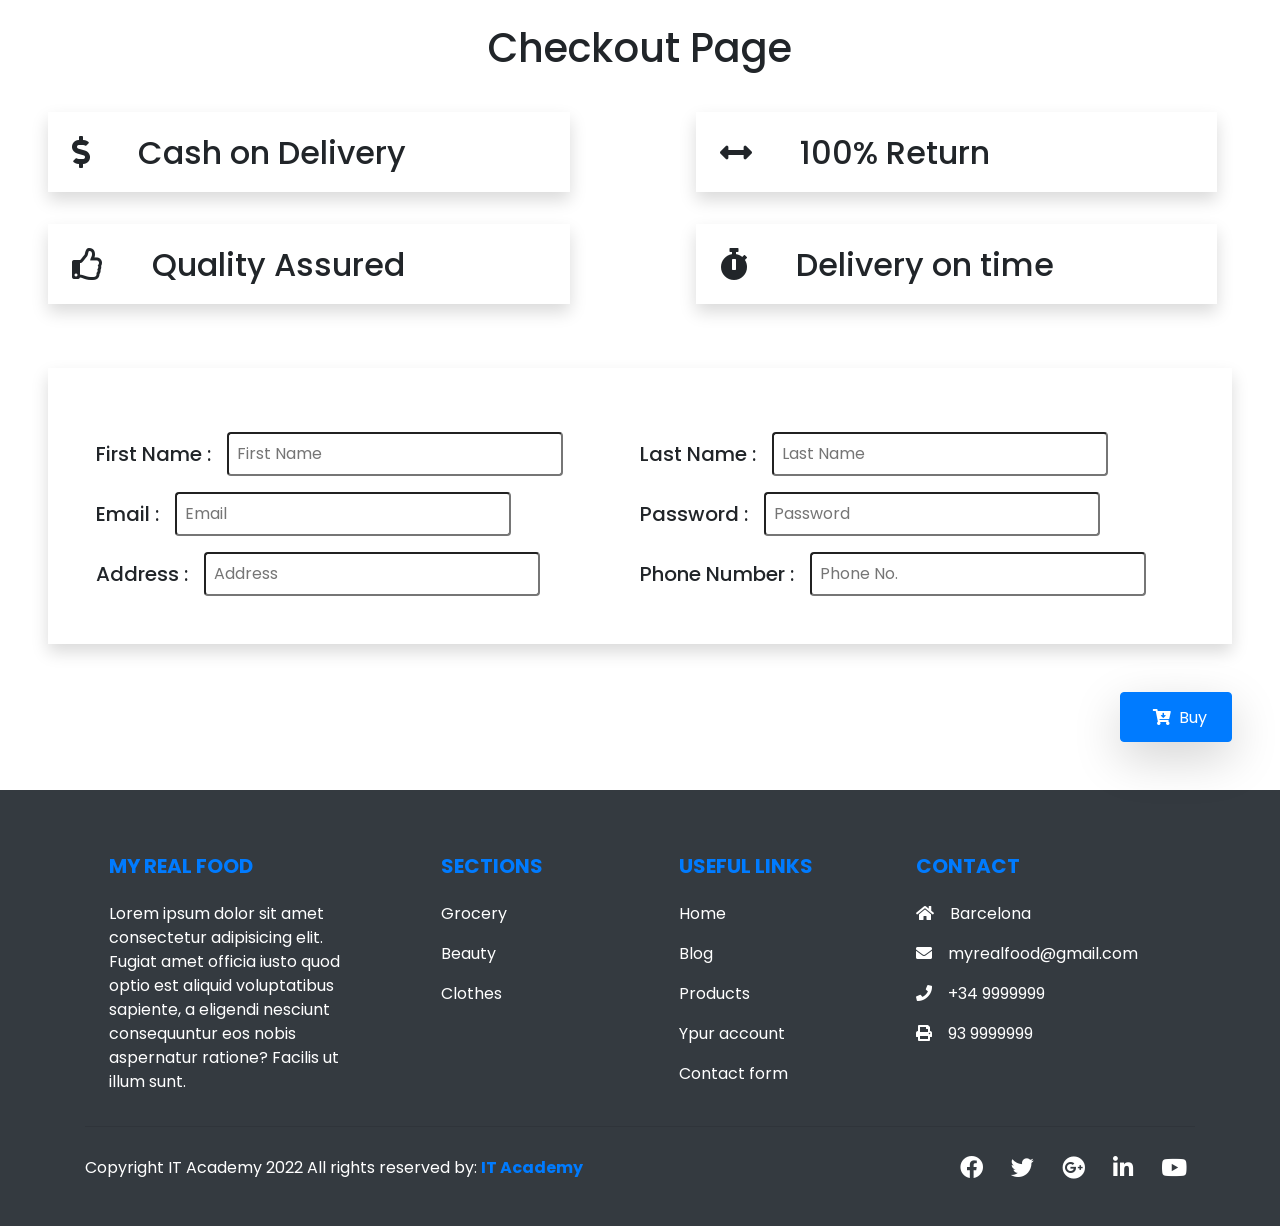
<file: checkout.html>
<!DOCTYPE html>
<html lang="en">

<head>
    <meta charset="UTF-8">
    <meta name="viewport" content="width=device-width, initial-scale=1.0">
    <meta http-equiv="X-UA-Compatible" content="ie=edge">
    <!-- bootstrap -->
    <link rel="stylesheet" href="https://stackpath.bootstrapcdn.com/bootstrap/4.3.1/css/bootstrap.min.css"
        integrity="sha384-ggOyR0iXCbMQv3Xipma34MD+dH/1fQ784/j6cY/iJTQUOhcWr7x9JvoRxT2MZw1T" crossorigin="anonymous">

    <!-- font awesome -->
    <link rel="stylesheet" href="https://use.fontawesome.com/releases/v5.8.1/css/all.css"
        integrity="sha384-50oBUHEmvpQ+1lW4y57PTFmhCaXp0ML5d60M1M7uH2+nqUivzIebhndOJK28anvf" crossorigin="anonymous">

    <link rel="stylesheet" href="css/checkout.css">
    <title>Checkout Page</title>
</head>

<body>
    <!-- header -->
    <h1 class="text-center head m-4">Checkout Page</h1>
    <!-- header -->
    <!-- icons starts here -->
    <div class="icons">
        <div class="row mr-0">
            <div class="col-sm-6">
                <h2 class="my-3 mx-5 bord shadow"><i class="fas fa-dollar-sign bg p-4 mr-4"></i>Cash on Delivery</h2>
            </div>
            <div class="col-sm-6 ">
                <h2 class="my-3 mx-5 bord shadow"><i class="fas fa-arrows-alt-h bg p-4 mr-4"></i>100% Return</h2>
            </div>
        </div>

        <div class="row mr-0">
            <div class="col-sm-6">
                <h2 class="my-3 mx-5 bord shadow"><i class="far fa-thumbs-up bg p-4 mr-4"></i>Quality Assured</h2>
            </div>
            <div class="col-sm-6 ">
                <h2 class="my-3 mx-5 bord shadow"><i class="fas fa-stopwatch bg p-4 mr-4"></i>Delivery on time</h2>
            </div>
        </div>
    </div>
    <!-- icons end here -->
    <!-- Checkout starts here -->
    <form class="form">
        <div class="row bord p-5 shadow m-5">
            <div class="col-sm-6">
                <div class="mt-3 row">
                    <h5 class="my-auto">First Name :</h5>
                    <input class="ml-3 name input rounded p-2" type="text" placeholder="First Name" required/>
                    <p id="errorName">Numbers in the name are not valid or too short</p>
                </div>
                <div class="mt-3 row ">
                    <h5 class="my-auto">Email :</h5>
                    <input class="ml-3 input email rounded p-2" type="email" placeholder="Email" required/>
                    <p id="errorMail">Please enter a valid email</p>
                </div>
                <div class="mt-3 row ">
                    <h5 class="my-auto">Address :</h5>
                    <input class="ml-3 input address rounded p-2" type="text" placeholder="Address" required/>
                    <p id="errorAddress">Please enter a valid address</p>
                </div>
            </div>
            <div class="col-sm-6">
                <div class="mt-3 row">
                    <h5 class="my-auto name my-auto">Last Name :</h5>
                    <input class="ml-3 input surname rounded p-2" type="text" placeholder="Last Name" required/>
                    <p id="errorLastName">Numbers in the lastname are not valid or too short</p>
                </div>
                <div class="mt-3 row">
                    <h5 class="my-auto my-auto">Password :</h5>
                    <input class="ml-3 input password rounded p-2" title="(4-8 characters)" type="password" minlength="4"
                        maxlength="8" placeholder="Password" required/>
                    <p id="errorPassword">Enter a correct password</p>
                </div>
                <div class="mt-3 row">
                    <h5 class="my-auto my-auto">Phone Number :</h5>
                    <input class="ml-3 phone input rounded p-2" type="number" placeholder="Phone No." required/>
                    <p id="errorPhone">Invalid phone number!!</p>
                </div>
            </div>
        </div>


        <!-- Checkout ends here -->
        <!-- Buy button -->
        <div class="m-5 final text-right">
            <button type="submit" id="btn" class="p-2 px-4 btn btn-primary shadow-lg" onclick="validate()"><i
                    class="fas fa-cart-arrow-down p-2"></i>Buy</button>
        </div>
    </form>
    <!-- Buy Button -->
    <!-- script tags -->

        <!--Footer-->
        <footer class="bg-dark text-white pt-5 pb-4">

            <div class="container text-center text-md-left">
    
                <div class="row text-center text-md-left">
    
                    <div class="col-md-3 col-lg-3 col-lx-3 mx-auto mt-3">
                        <h5 class="text-uppercase mb-4 font-weight-bold text-primary">My Real Food</h5>
                        <p>Lorem ipsum dolor sit amet consectetur adipisicing elit. Fugiat amet officia iusto quod optio est
                            aliquid voluptatibus sapiente, a eligendi nesciunt consequuntur eos nobis aspernatur ratione?
                            Facilis ut illum sunt.</p>
                    </div>
    
                    <div class="col-md-2 col-lg-2 col-lx-2 mx-auto mt-3">
                        <h5 class="text-uppercase mb-4 font-weight-bold text-primary">Sections</h5>
                        <p>
                            <a href="shop.html#grocery" class="text-white" style="text-decoration: none;">Grocery</a>
                        </p>
                        <p>
                            <a href="shop.html#beauty" class="text-white" style="text-decoration: none;">Beauty</a>
                        </p>
                        <p>
                            <a href="shop.html#clothes" class="text-white" style="text-decoration: none;">Clothes</a>
                        </p>
                    </div>
    
                    <div class="col-md-3 col-lg-2 col-lx-2 mx-auto mt-3">
                        <h5 class="text-uppercase mb-4 font-weight-bold text-primary">Useful links</h5>
                        <p>
                            <a href="#" class="text-white" style="text-decoration: none;">Home</a>
                        </p>
                        <p>
                            <a href="#" class="text-white" style="text-decoration: none;">Blog</a>
                        </p>
                        <p>
                            <a href="#" class="text-white" style="text-decoration: none;">Products</a>
                        </p>
                        <p>
                            <a href="#" class="text-white" style="text-decoration: none;">Ypur account</a>
                        </p>
                        <p>
                            <a href="#" class="text-white" style="text-decoration: none;">Contact form</a>
                        </p>
                    </div>
    
                    <div class="col-md4 col-lg-3 col-lx-3 mx-auto mt-3">
                        <h5 class="text-uppercase mb-4 font-weight-bold text-primary">Contact</h5>
                        <p>
                            <i class="fas fa-home mr-3"></i>Barcelona
                        </p>
                        <p>
                            <i class="fas fa-envelope mr-3"></i>myrealfood@gmail.com
                        </p>
                        <p>
                            <i class="fas fa-phone mr-3"></i>+34 9999999
                        </p>
                        <p>
                            <i class="fas fa-print mr-3"></i>93 9999999
                        </p>
                    </div>
    
                </div>
                <hr class="mb-4">
                <div class="row align-items-center">
                    <div class="col-md-7 col-lg-8">
                        <p>Copyright IT Academy 2022 All rights reserved by: 
                            <a href="https://www.barcelonactiva.cat/" style="text-decoration: none;">
                                <strong class="text-primary">IT Academy</strong>
                            </a>
                        </p>
                    </div>
                    <div class="col-md-5 col-lg-4">
                        <div class="text-center text-md-right">
                            <ul class="list-unstyled list-inline">
                                <li class="list-inline-item">
                                    <a href="#" class="btn-floating btn-sm text-white" style="font-size:23px;"><i class="fab fa-facebook"></i></a>
                                </li>
                                <li class="list-inline-item">
                                    <a href="#" class="btn-floating btn-sm text-white" style="font-size:23px;"><i class="fab fa-twitter"></i></a>
                                </li>
                                <li class="list-inline-item">
                                    <a href="#" class="btn-floating btn-sm text-white" style="font-size:23px;"><i class="fab fa-google-plus"></i></a>
                                </li>
                                <li class="list-inline-item">
                                    <a href="#" class="btn-floating btn-sm text-white" style="font-size:23px;"><i class="fab fa-linkedin-in"></i></a>
                                </li>
                                <li class="list-inline-item">
                                    <a href="#" class="btn-floating btn-sm text-white" style="font-size:23px;"><i class="fab fa-youtube"></i></a>
                                </li>
                            </ul>
                        </div>
                    </div>
                </div>
            </div>
        </footer>
    <script src="js/checkout.js"></script>

</body>

</html>
</file>
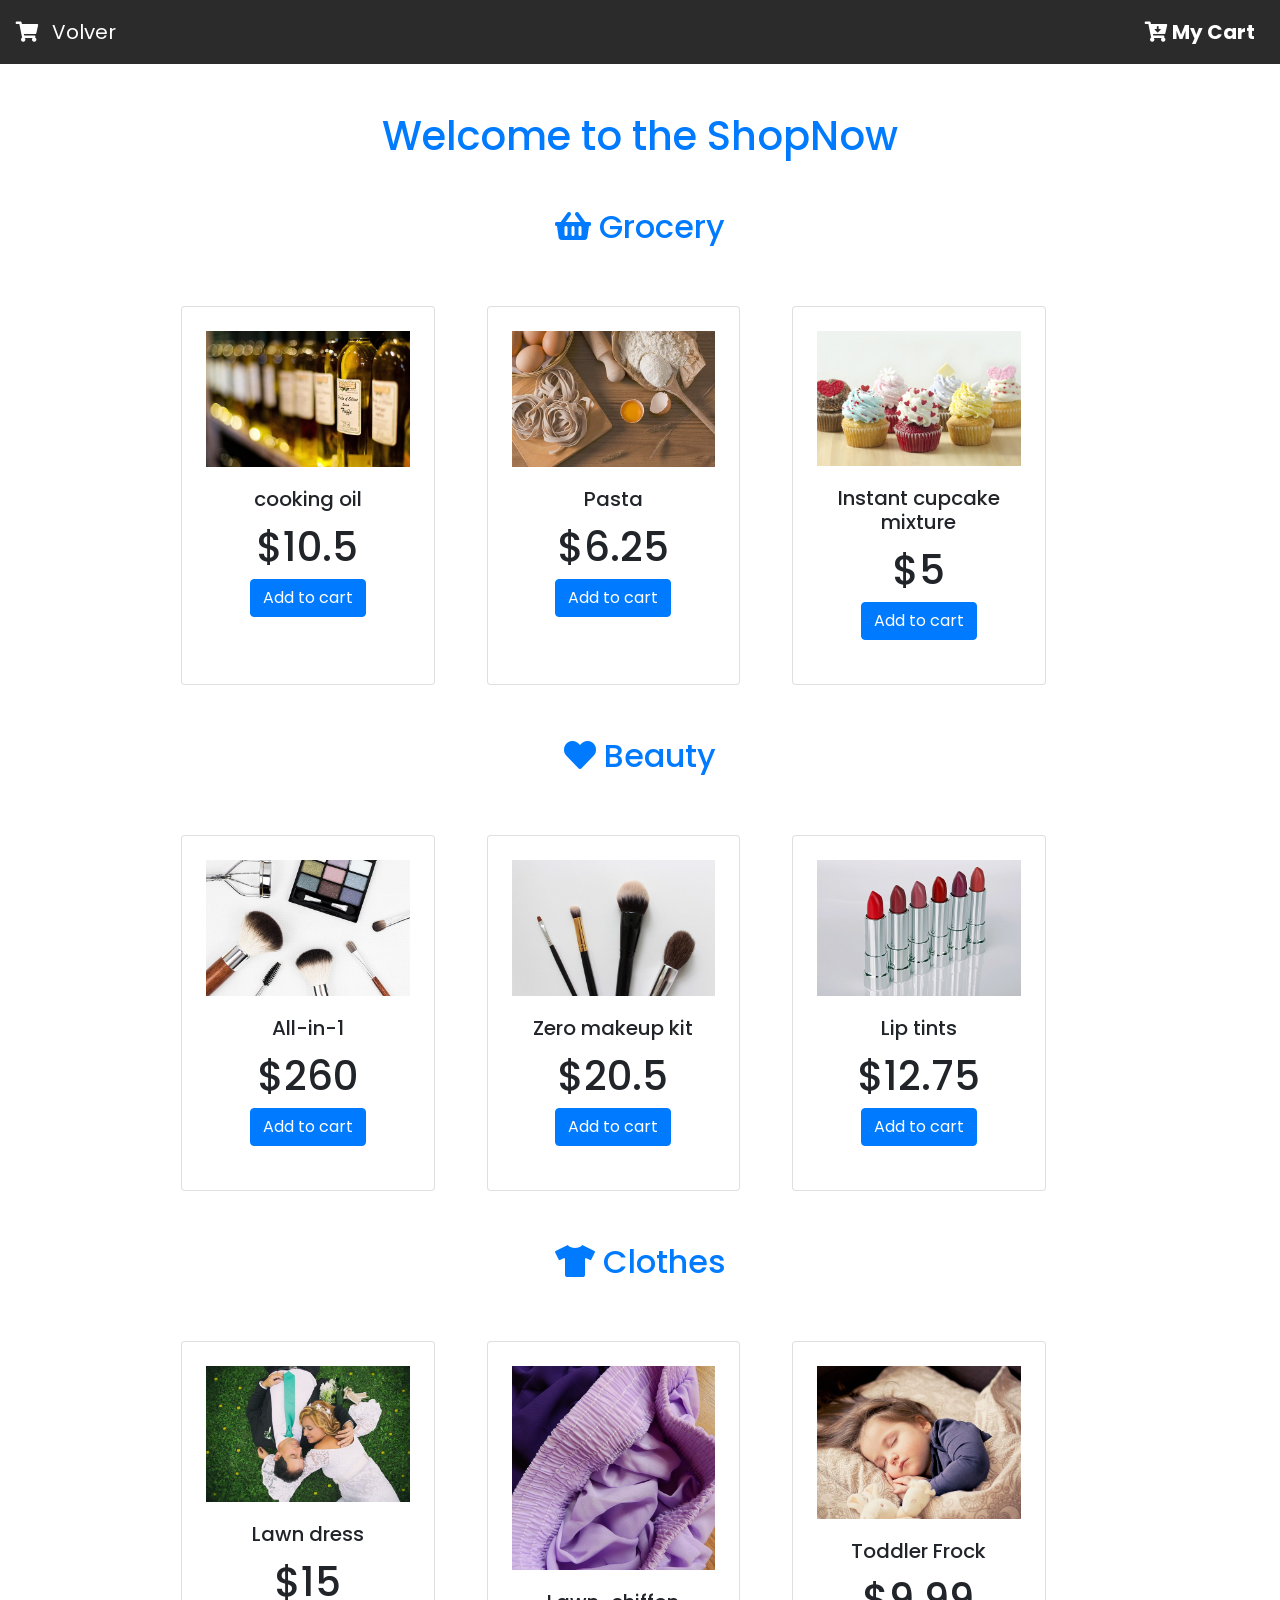
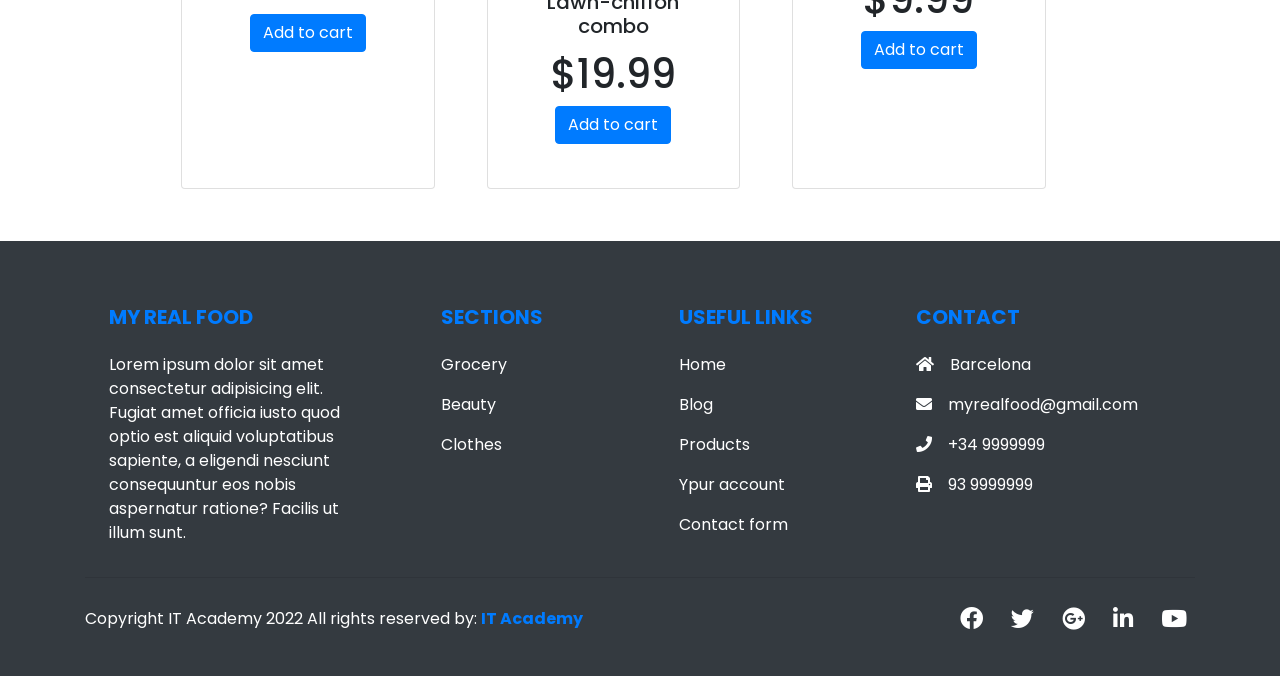
<file: shop.html>
<!DOCTYPE html>
<html lang="en">

<head>
  <meta charset="UTF-8">
  <meta name="viewport" content="width=device-width, initial-scale=1.0">
  <!-- bootstrap -->
  <link rel="stylesheet" href="https://stackpath.bootstrapcdn.com/bootstrap/4.3.1/css/bootstrap.min.css"
    integrity="sha384-ggOyR0iXCbMQv3Xipma34MD+dH/1fQ784/j6cY/iJTQUOhcWr7x9JvoRxT2MZw1T" crossorigin="anonymous">
  <!-- font awesome -->
  <link rel="stylesheet" href="https://use.fontawesome.com/releases/v5.8.1/css/all.css"
    integrity="sha384-50oBUHEmvpQ+1lW4y57PTFmhCaXp0ML5d60M1M7uH2+nqUivzIebhndOJK28anvf" crossorigin="anonymous">

  <link rel="stylesheet" href="css/shop.css">
  <meta http-equiv="X-UA-Compatible" content="ie=edge">
  <title>ShopNow</title>
</head>

<body>

  <!-- navbar -->
  <nav class="navbar navbar-expand-md bg-secondary sticky-top">
    <a class="navbar-brand text-white" href="index.html"><span><i class="fas fa-shopping-cart mr-2"></i></span>
      <span>Volver</span> </a>
    <button class="navbar-toggler" type="button" data-toggle="collapse" data-target="#navbarSupportedContent"
      aria-controls="navbarSupportedContent" aria-expanded="false" aria-label="Toggle navigation">
      <span class="navbar-toggler-icon"></span>
    </button>

    <div class="collapse navbar-collapse" id="navbarSupportedContent">
      <ul class="navbar-nav ml-auto">
        <li class="nav-item">
          <a class="nav-link text-white btn" id="cart" type="button" data-toggle="modal" data-target="#cartModal"
            onclick="cart()" href="#beauty"><i class="fas fa-cart-arrow-down"></i>
            My Cart</a>
        </li>
      </ul>
    </div>
  </nav>

  <div class="container">
    <div class="row">
      <div class="col-12"></div>
      <h1 class="text-center text-primary align-items-center my-5 mx-auto">Welcome to the ShopNow</h1>
    </div>
  </div>

  <!-- Grocery part -->
  <section>

    <div class="container">

      <div class="row">
        <div class="col-12">
          <h2 class="text-center text-primary"><i class="fas fa-shopping-basket mr-2"></i>Grocery</h2>
        </div>

      </div>

      <div id="grocery" class="row ml-3 m-5">

        <div class="card col-sm-12 mx-auto col-md-4 col-lg-3 m-md-1 ml-md-5 p-md-4" style="width: 18rem;">
          <img src="/images/oil.jpg" class="Cocking oil">
          <div class="card-body text-center">
            <h5 class="card-title">cooking oil</h5>
            <h1 class="card-text">$10.5</h1>
            <button type="button" onclick="buy(1)" class="btn btn-primary">Add to cart</button>
          </div>
        </div>

        <div class="card col-sm-12 mx-auto col-md-4 col-lg-3 m-md-1 ml-md-5 p-md-4" style="width: 18rem;">
          <img src="/images/pasta.jpg" class="pasta">
          <div class="card-body text-center">
            <h5 class="card-title">Pasta</h5>
            <h1 class="card-text">$6.25</h1>
            <button type="button" onclick="buy(2)" class="btn btn-primary">Add to cart</button>
          </div>
        </div>

        <div class="card col-sm-12 mx-auto col-md-4 col-lg-3 m-md-1 ml-md-5 p-md-4" style="width: 18rem;">
          <img src="/images/cupcake.jpg" class="cupcake">
          <div class="card-body text-center">
            <h5 class="card-title">Instant cupcake mixture</h5>
            <h1 class="card-text">$5</h1>
            <button type="button" onclick="buy(3)" class="btn btn-primary">Add to cart</button>
          </div>
        </div>
      </div>
    </div>
    </div>
  </section>

  <!-- beauty part -->
  <section>
    <div class="container">
      <div class="row">
        <div class="col-12">
          <h2 class="text-center text-primary"><i class="fas fa-heart mr-2"></i>Beauty</h2>
        </div>
      </div>
      <div id="beauty" class="row ml-3 m-5">

        <div class="card col-sm-12 mx-auto col-md-4 col-lg-3 m-md-1 ml-md-5 p-md-4" style="width: 18rem;">
          <img src="/images/beauty.jpg" class="">
          <div class="card-body text-center">
            <h5 class="card-title">All-in-1</h5>
            <h1 class="card-text">$260</h1>
            <button type="button" onclick="buy(4)" class="btn btn-primary">Add to cart</button>
          </div>
        </div>

        <div class="card col-sm-12 mx-auto col-md-4 col-lg-3 m-md-1 ml-md-5 p-md-4" style="width: 18rem;">
          <img src="/images/makeUpKit.jpg" class="">
          <div class="card-body text-center">
            <h5 class="card-title">Zero makeup kit</h5>
            <h1 class="card-text">$20.5</h1>
            <button type="button" onclick="buy(5)" class="btn btn-primary">Add to cart</button>
          </div>
        </div>

        <div class="card col-sm-12 mx-auto col-md-4 col-lg-3 m-md-1 ml-md-5 p-md-4" style="width: 18rem;">
          <img src="/images/lipstick.jpg" class="">
          <div class="card-body text-center">
            <h5 class="card-title">Lip tints</h5>
            <h1 class="card-text">$12.75</h1>
            <button type="button" onclick="buy(6)" class="btn btn-primary">Add to cart</button>
          </div>
        </div>
      </div>
    </div>


  </section>

  <!-- clothes part -->
  <section>
    <div class="container">
      <div class="row">
        <div class="col-12">
          <h2 class="text-center text-primary"><i class="fas fa-tshirt mr-2"></i>Clothes</h2>
        </div>
      </div>
      <div id="clothes" class="row ml-3 m-5">

        <div class="card col-sm-12 mx-auto col-md-4 col-lg-3 m-md-1 ml-md-5 p-md-4" style="width: 18rem;">
          <img src="/images/lawnDress.jpg" class="">
          <div class="card-body text-center">
            <h5 class="card-title">Lawn dress</h5>
            <h1 class="card-text">$15</h1>
            <button type="button" onclick="buy(7)" class="btn btn-primary">Add to cart</button>
          </div>
        </div>
  
        <div class="card col-sm-12 mx-auto col-md-4 col-lg-3 m-md-1 ml-md-5 p-md-4" style="width: 18rem;">
          <img src="/images/chiffonCombo.jpg" class="">
          <div class="card-body text-center">
            <h5 class="card-title">Lawn-chiffon combo</h5>
            <h1 class="card-text">$19.99</h1>
            <button type="button" onclick="buy(8)" class="btn btn-primary">Add to cart</button>
          </div>
        </div>
  
        <div class="card col-sm-12 mx-auto col-md-4 col-lg-3 m-md-1 ml-md-5 p-md-4" style="width: 18rem;">
          <img src="/images/toddler.jpg" class="">
          <div class="card-body text-center">
            <h5 class="card-title">Toddler Frock</h5>
            <h1 class="card-text">$9.99</h1>
            <button type="button" onclick="buy(9)" class="btn btn-primary">Add to cart</button>
          </div>
        </div>
      </div>
    </div>
  </section>

  <!-- modal -->
  <aside>
    <div class="modal fade" id="cartModal" tabindex="-1" role="dialog" aria-labelledby="cartModalTitle"
      aria-hidden="true">
      <div class="modal-dialog modal-dialog-scrollable" role="document">
        <div class="modal-content">
          <div class="modal-header">
            <h5 class="modal-title" id="cartModalScrollableTitle"><i class="fas fa-cart-arrow-down"></i>My Cart</h5>
            <button type="button" class="close" data-dismiss="modal" aria-label="Close">
              <span aria-hidden="true">&times;</span>
            </button>
          </div>
          <div class="modal-body">
            <!-- listing items starts -->
            <div>
              <ul class="list">

              </ul>
              <div>
                <h3 class="text-center bill px-5">Select Something</h3>
              </div>
              <div class="text-center">
                <a href="checkout.html" class="btn btn-primary m-3">Checkout</a>
              </div>
            </div>
            <!-- listing items ends -->
          </div>
          <div class="modal-footer">
            <button type="button" class="btn btn-secondary" data-dismiss="modal">Close</button>
          </div>
        </div>
      </div>
    </div>
  </aside>

      <!--Footer-->
      <footer class="bg-dark text-white pt-5 pb-4">

        <div class="container text-center text-md-left">

            <div class="row text-center text-md-left">

                <div class="col-md-3 col-lg-3 col-lx-3 mx-auto mt-3">
                    <h5 class="text-uppercase mb-4 font-weight-bold text-primary">My Real Food</h5>
                    <p>Lorem ipsum dolor sit amet consectetur adipisicing elit. Fugiat amet officia iusto quod optio est
                        aliquid voluptatibus sapiente, a eligendi nesciunt consequuntur eos nobis aspernatur ratione?
                        Facilis ut illum sunt.</p>
                </div>

                <div class="col-md-2 col-lg-2 col-lx-2 mx-auto mt-3">
                    <h5 class="text-uppercase mb-4 font-weight-bold text-primary">Sections</h5>
                    <p>
                        <a href="shop.html#grocery" class="text-white" style="text-decoration: none;">Grocery</a>
                    </p>
                    <p>
                        <a href="shop.html#beauty" class="text-white" style="text-decoration: none;">Beauty</a>
                    </p>
                    <p>
                        <a href="shop.html#clothes" class="text-white" style="text-decoration: none;">Clothes</a>
                    </p>
                </div>

                <div class="col-md-3 col-lg-2 col-lx-2 mx-auto mt-3">
                    <h5 class="text-uppercase mb-4 font-weight-bold text-primary">Useful links</h5>
                    <p>
                        <a href="#" class="text-white" style="text-decoration: none;">Home</a>
                    </p>
                    <p>
                        <a href="#" class="text-white" style="text-decoration: none;">Blog</a>
                    </p>
                    <p>
                        <a href="#" class="text-white" style="text-decoration: none;">Products</a>
                    </p>
                    <p>
                        <a href="#" class="text-white" style="text-decoration: none;">Ypur account</a>
                    </p>
                    <p>
                        <a href="#" class="text-white" style="text-decoration: none;">Contact form</a>
                    </p>
                </div>

                <div class="col-md4 col-lg-3 col-lx-3 mx-auto mt-3">
                    <h5 class="text-uppercase mb-4 font-weight-bold text-primary">Contact</h5>
                    <p>
                        <i class="fas fa-home mr-3"></i>Barcelona
                    </p>
                    <p>
                        <i class="fas fa-envelope mr-3"></i>myrealfood@gmail.com
                    </p>
                    <p>
                        <i class="fas fa-phone mr-3"></i>+34 9999999
                    </p>
                    <p>
                        <i class="fas fa-print mr-3"></i>93 9999999
                    </p>
                </div>

            </div>
            <hr class="mb-4">
            <div class="row align-items-center">
                <div class="col-md-7 col-lg-8">
                    <p>Copyright IT Academy 2022 All rights reserved by: 
                        <a href="https://www.barcelonactiva.cat/" style="text-decoration: none;">
                            <strong class="text-primary">IT Academy</strong>
                        </a>
                    </p>
                </div>
                <div class="col-md-5 col-lg-4">
                    <div class="text-center text-md-right">
                        <ul class="list-unstyled list-inline">
                            <li class="list-inline-item">
                                <a href="#" class="btn-floating btn-sm text-white" style="font-size:23px;"><i class="fab fa-facebook"></i></a>
                            </li>
                            <li class="list-inline-item">
                                <a href="#" class="btn-floating btn-sm text-white" style="font-size:23px;"><i class="fab fa-twitter"></i></a>
                            </li>
                            <li class="list-inline-item">
                                <a href="#" class="btn-floating btn-sm text-white" style="font-size:23px;"><i class="fab fa-google-plus"></i></a>
                            </li>
                            <li class="list-inline-item">
                                <a href="#" class="btn-floating btn-sm text-white" style="font-size:23px;"><i class="fab fa-linkedin-in"></i></a>
                            </li>
                            <li class="list-inline-item">
                                <a href="#" class="btn-floating btn-sm text-white" style="font-size:23px;"><i class="fab fa-youtube"></i></a>
                            </li>
                        </ul>
                    </div>
                </div>
            </div>
        </div>
    </footer>

  <!-- script tags -->
  <script src="https://code.jquery.com/jquery-3.3.1.slim.min.js"
    integrity="sha384-q8i/X+965DzO0rT7abK41JStQIAqVgRVzpbzo5smXKp4YfRvH+8abtTE1Pi6jizo" crossorigin="anonymous">
    </script>
  <script src="https://stackpath.bootstrapcdn.com/bootstrap/4.3.1/js/bootstrap.min.js"
    integrity="sha384-JjSmVgyd0p3pXB1rRibZUAYoIIy6OrQ6VrjIEaFf/nJGzIxFDsf4x0xIM+B07jRM" crossorigin="anonymous">
    </script>
  <script src="js/shop.js"></script>
</body>

</html>
<!-- card col-sm-3 m-1 ml-5 p-4" style="width: 18rem; -->
</file>
<file: css/checkout.css>
@import url('https://fonts.googleapis.com/css?family=Poppins');

body {
    font-family: Poppins;
}
#errorPassword, #errorName, #errorPhone, #errorLastName, #errorMail, #errorAddress {
    display: none;
}
</file>
<file: css/shop.css>
@import url('https://fonts.googleapis.com/css?family=Poppins');
body{
    font-family: Poppins;
}
/* navbar */
.navbar{
    background-color: rgb(43, 43, 43) !important;
}
.nav-link{
    color: rgb(255, 255, 255);
    font-size: 20px;
    font-weight: bold;
}
.nav-link:hover{
    color: white;
}
.grocery-img{
    width: 60%;
    margin: 1rem auto;
}

.price{
    position: absolute;
    right: 0;
    margin-right: 1rem;
}
</file>
